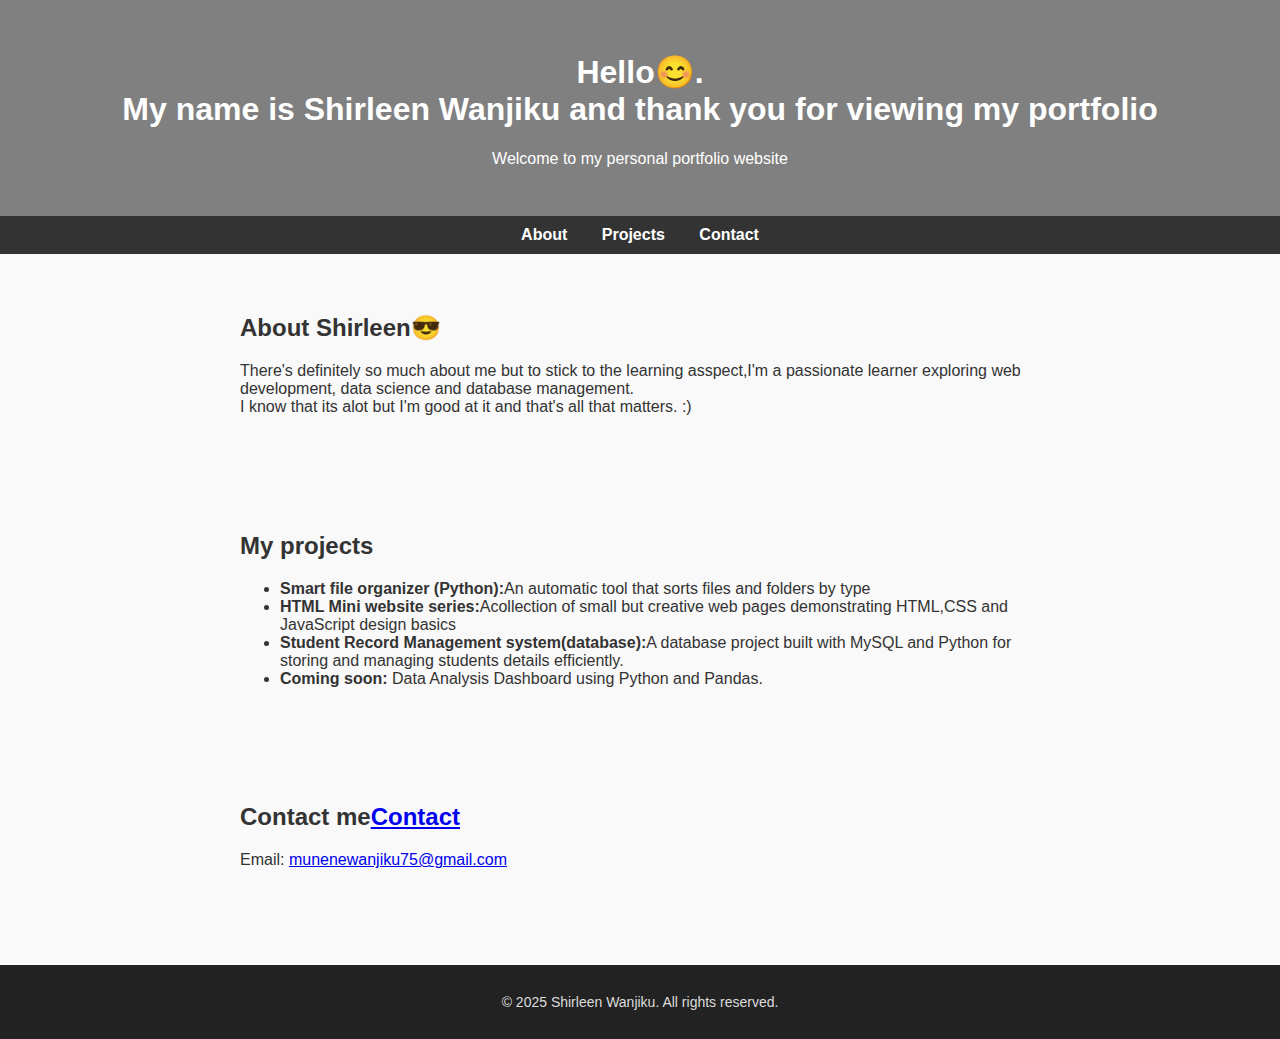
<file: index.html>
<!Doctype html> 
<html lang="en"> 
<head> 
<meta charset="UTF-8"> 
<meta name="viewport" content="width=device-width, initial-scale=1.0">
<title>  Shirleen's portfolio</title>

<!--link to external css --> 
<link rel="stylesheet" href="style.css">

</head>
<body>
<header> 
    <h1> Hello😊.<br> My name is Shirleen Wanjiku and thank you for viewing my portfolio</h1>
    <p> Welcome to my personal portfolio website</p> 
</header>
 <nav> 
    <a href="#about"> About</a>
    <a href="#projects"> Projects</a>
    <a href="#Contact">Contact</a> 
 </nav>
 <section id="about"> 
    <h2> About Shirleen😎</h2>
    <p> There's definitely so much about me but to stick to the learning asspect,I'm a passionate learner exploring web development, data science and database management. <br> I know that its alot but I'm good at it and that's all that matters. :)</p> 
</section>

 <section id="projects">
    <h2>My projects</h2> 
    <ul>
        <li><strong> Smart file organizer (Python):</strong>An automatic tool that sorts files and folders by type</li>
        <li><strong> HTML Mini website series:</strong>Acollection of small but creative web pages demonstrating HTML,CSS and JavaScript design basics</li> 
        <li><strong> Student Record Management system(database):</strong>A database project built with MySQL and Python for storing and managing students details efficiently.</li> 
        <li><strong> Coming soon:</strong> Data Analysis Dashboard using Python and Pandas. </li>
        
    </ul>
 </section>

  <section id="contact"> 
    <h2> Contact me<a href="#contact" title="Because my work is awesome☎️">Contact</a></h2>
    <p>Email: <a href="mailto:munenewanjiku75@gmail.com">munenewanjiku75@gmail.com</a></p>
</section>

<footer> 
    <p> &copy; 2025 Shirleen Wanjiku. All rights reserved.</p>
 </footer>
 
</body>
</html>
</file>
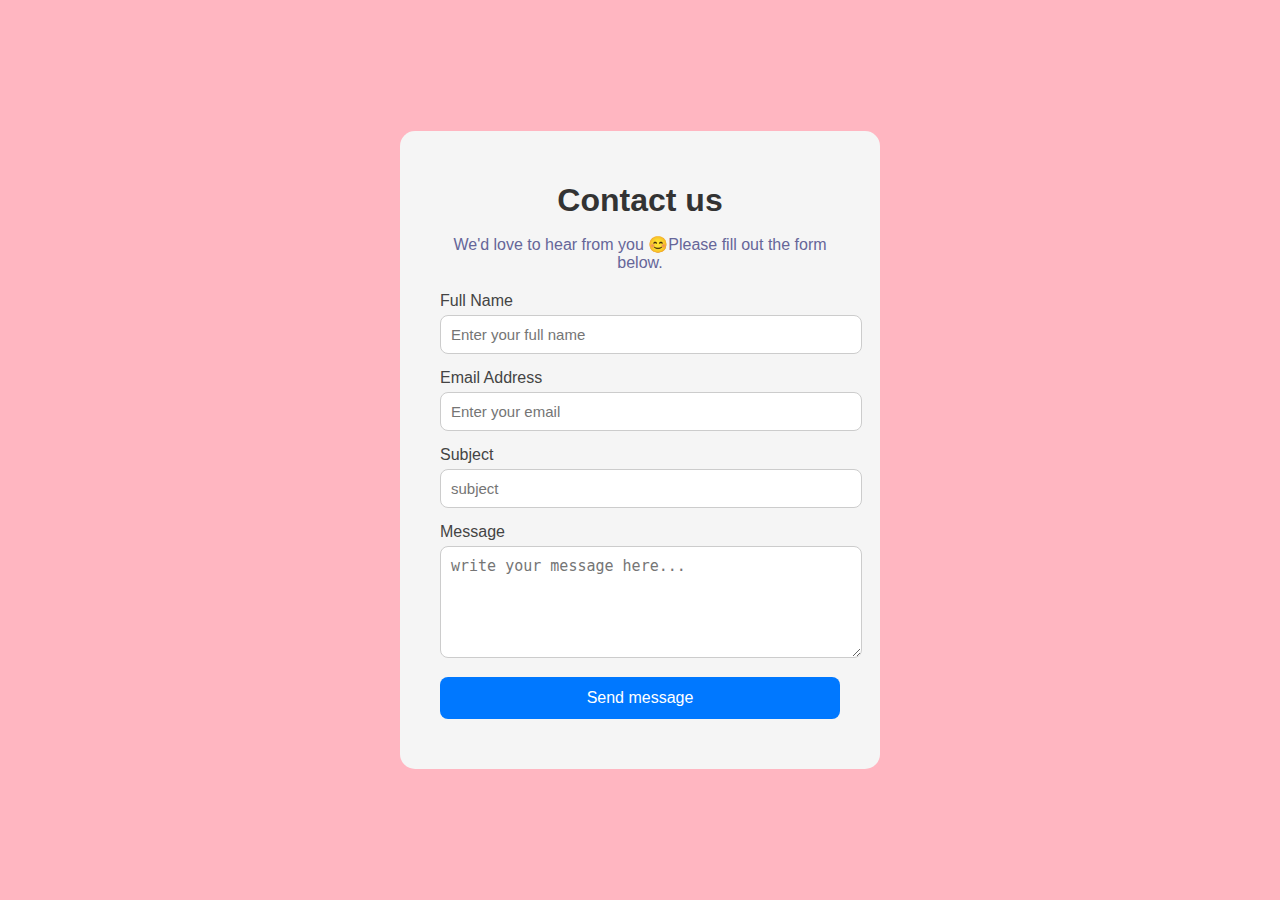
<file: contact.html>
<!DOCTYPE html>
<html lang = "en">
<head>
    <meta charset="UTF-8">
    <meta name="viewport" content="width=device-width, initial-scale=1.0">
    <title>Smart Contact Portal</title>
    <link rel="stylesheet" href="style2.css">

</head>
<body>

    <div class="container">
        <h1> Contact us</h1>
        <p>We'd love to hear from you 😊Please fill out the form below.</p>

        <form id="contactForm">
            <div class="input-group">
                <label for="name">Full Name</label>
                <input type="text" id="name" placeholder="Enter your full name" required>

            </div>
            <div class="input-group">
                <label for="email">Email Address</label>
                <input type="email" id="email" placeholder="Enter your email" required>

            </div>
            <div class="input-group">
                <label for="subject">Subject</label>
                <input type="text" id="subject" placeholder="subject" required>

                
            </div>
            <div class="input-group">
                <label for="message">Message</label>
                <textarea id="message" placeholder="write your message here..." rows="5" required></textarea>

            </div>
            <button type="submit">Send message</button>

        </form>

        <p class="status" id="status"></p>
    </div>
    <script src="script.js"></script>
</body>
</html>
</file>
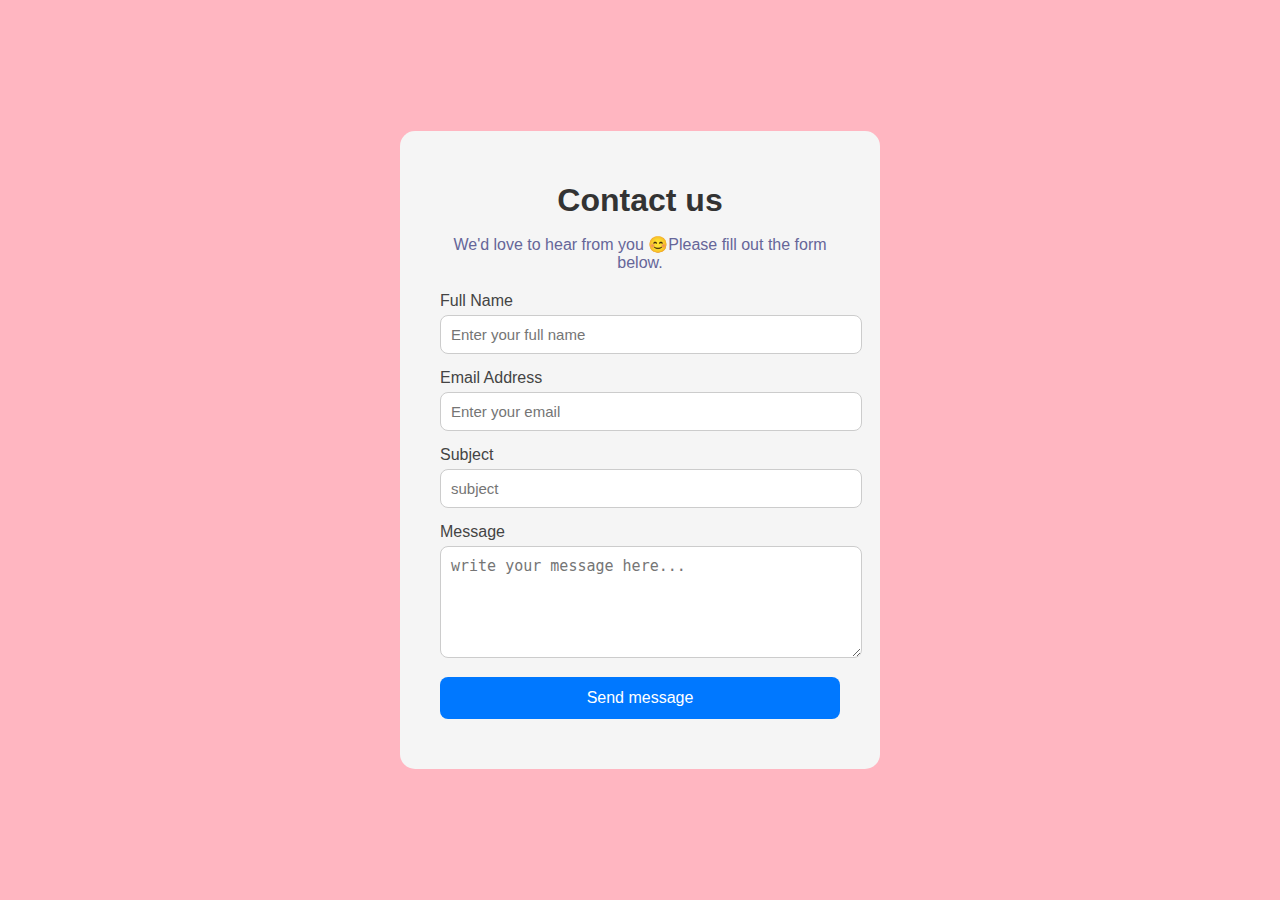
<file: contact1.html>
<!DOCTYPE html>
<html lang = "en">
<head>
    <meta charset="UTF-8">
    <meta name="viewport" content="width=device-width, initial-scale=1.0">
    <title>Smart Contact Portal</title>
    <link rel="stylesheet" href="style2.css">

</head>
<body>

    <div class="container">
        <h1> Contact us</h1>
        <p>We'd love to hear from you 😊Please fill out the form below.</p>

        <form id="contactForm">
            <div class="input-group">
                <label for="name">Full Name</label>
                <input type="text" id="name" placeholder="Enter your full name" required>

            </div>
            <div class="input-group">
                <label for="email">Email Address</label>
                <input type="email" id="email" placeholder="Enter your email" required>

            </div>
            <div class="input-group">
                <label for="subject">Subject</label>
                <input type="text" id="subject" placeholder="subject" required>

                
            </div>
            <div class="input-group">
                <label for="message">Message</label>
                <textarea id="message" placeholder="write your message here..." rows="5" required></textarea>

            </div>
            <button type="submit">Send message</button>

        </form>

        <p class="status" id="status"></p>
    </div>
    <script src="script.js"></script>
</body>
</html>
</file>
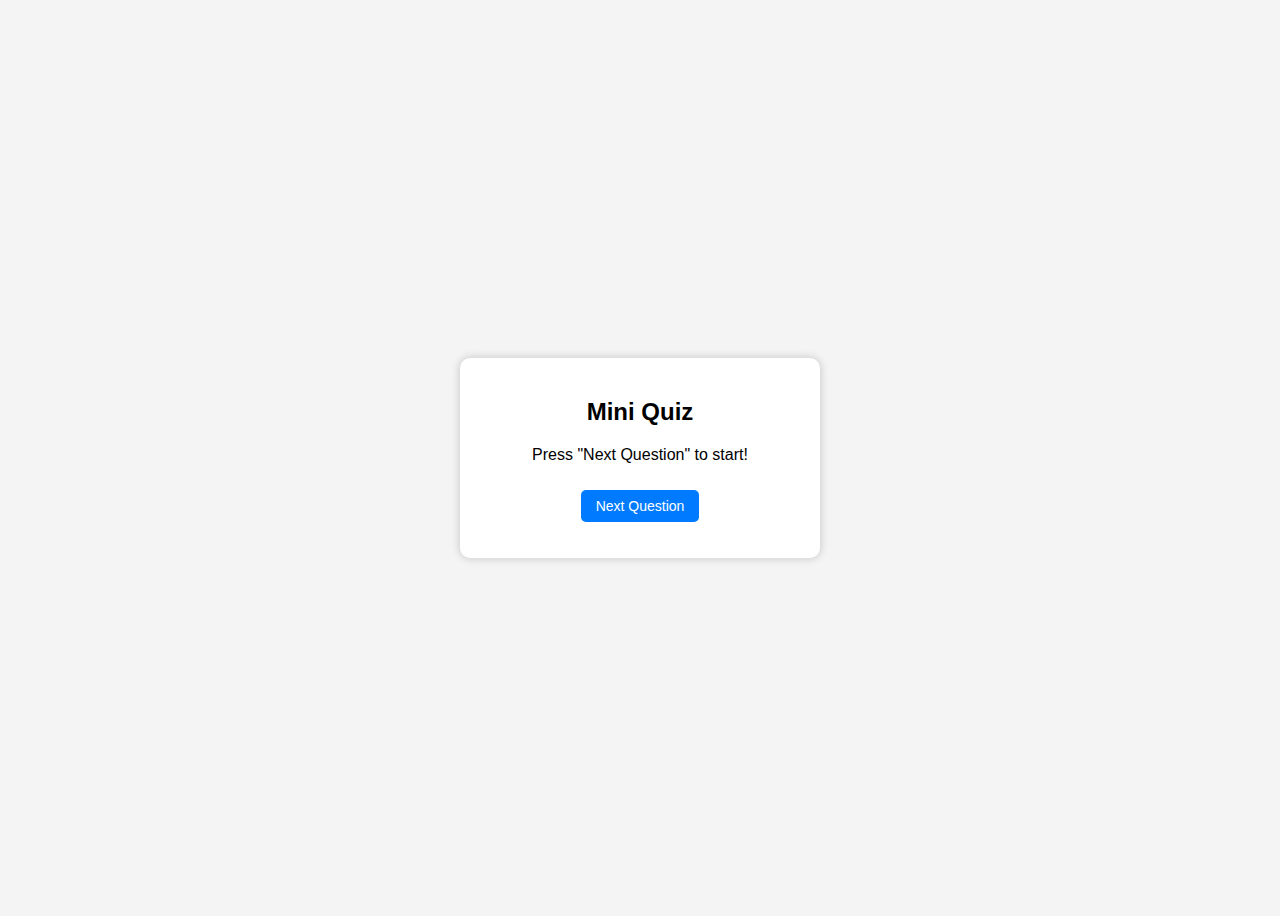
<file: miniquiz.html>
<!DOCTYPE html>
<html lang="en">
<head>
  <meta charset="UTF-8">
  <meta name="viewport" content="width=device-width, initial-scale=1.0">
  <title>Mini Quiz App</title>
  <style>
     body {
        font-family: Arial, Helvetica, sans-serif;
        background-color: #f4f4f4;
        display: flex;
        justify-content: center;
        align-items: center;
        height: 100vh;
     }
     #quiz-container {
        background: #fff;
        padding: 20px 30px;
        border-radius: 10px;
        box-shadow: 0 0 10px rgba(0,0,0,0.2);
        width: 300px;
        text-align: center;
     }
     button {
        margin-top: 10px;
        padding: 8px 15px;
        cursor: pointer;
        border: none;
        border-radius: 5px;
        background-color: #007bff;
        color: white;
        font-size: 14px;
     }
     button:hover {
        background-color: #0056b3;
     }
    </style> 
  </head> 
  <body>
    <div id="quiz-container">
        <h2>Mini Quiz</h2>
        <p id="question">Press "Next Question" to start!</p>
        <button id="next-btn">Next Question</button>
        <p id="score" style="margin-top: 15px;"></p>
    </div>

    <script>
        const questions = [
            {q: "What is the capital of France?", a: "Paris"},
            {q:"2+2*2=?",a:"6"},
            {q:"Which language runs in the browser?",a:"Javascript"},
            {q:"What color do you get when you mix red and white", a:"pink"}
        ];
        let current = -1;
        let score = 0;

        const questionE1 = document.getElementById('question');
        const nextBtn = document.getElementById('next-btn');
        const scoreE1 = document.getElementById('score');

        nextBtn.addEventListener('click',() => {
            current++;
            if( current < questions.length) {
                const userAnswer = prompt(questions[current].q);
                if (userAnswer && userAnswer.trim().toLowerCase() === questions[current].a.toLowerCase()) {
                    alert("correct!");
                    score++;                
                } else {
                    alert(`Wrong! The correct answer is: ${questions[current].a}`);
                 }
                 scoreE1.textContent = `score: ${score} /${current + 1}`;

            }
         else {
            alert(`Quiz finished! Your final score is ${score}/${questions.length}`);
            questionE1.textContent = "press 'next question' to restart.";
            current = -1;
            score = 0;
            scoreE1.textContent = "";            
        }
    });
    
    </script>
  </body>
</html>
</file>
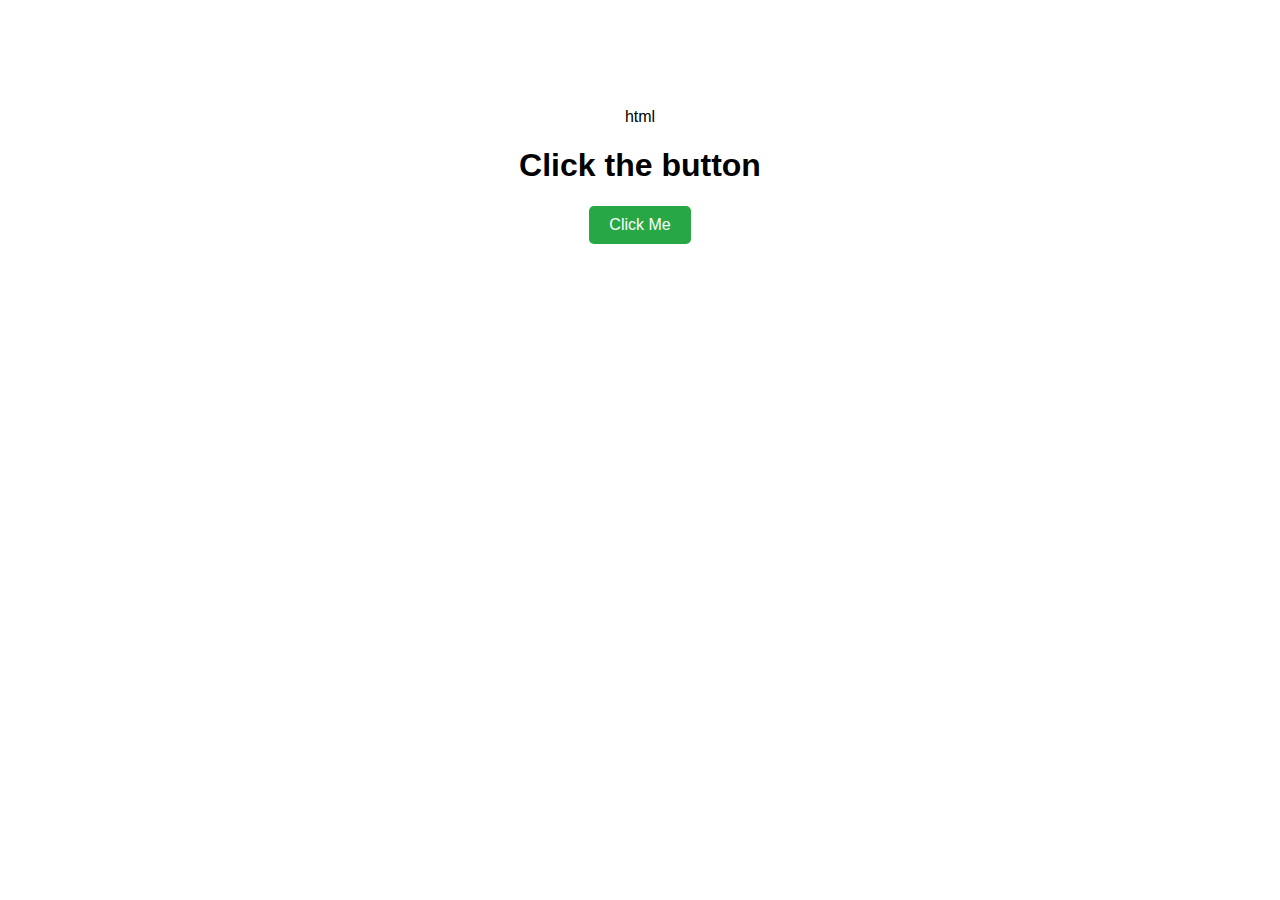
<file: next.html>
html
<!DOCTYPE html>
<html lang="en">
<head>
  <meta charset="UTF-8">
  <title>Click Test</title>
  <style>
    body {
      font-family: Arial;
      text-align: center;
      padding-top: 100px;
    }
    button {
      padding: 10px 20px;
      font-size: 16px;
      background-color: #28a745;
      color: white;
      border: none;
      border-radius: 5px;
    }
  </style>
</head>
<body>

  <h1>Click the button</h1>
  <button onclick="showMessage()">Click Me</button>
  <p id="output"></p>

  <script>
    function showMessage() {
      document.getElementById("output").innerText = "You clicked the button!";
    }
  </script>

</body>
</html>
</file>
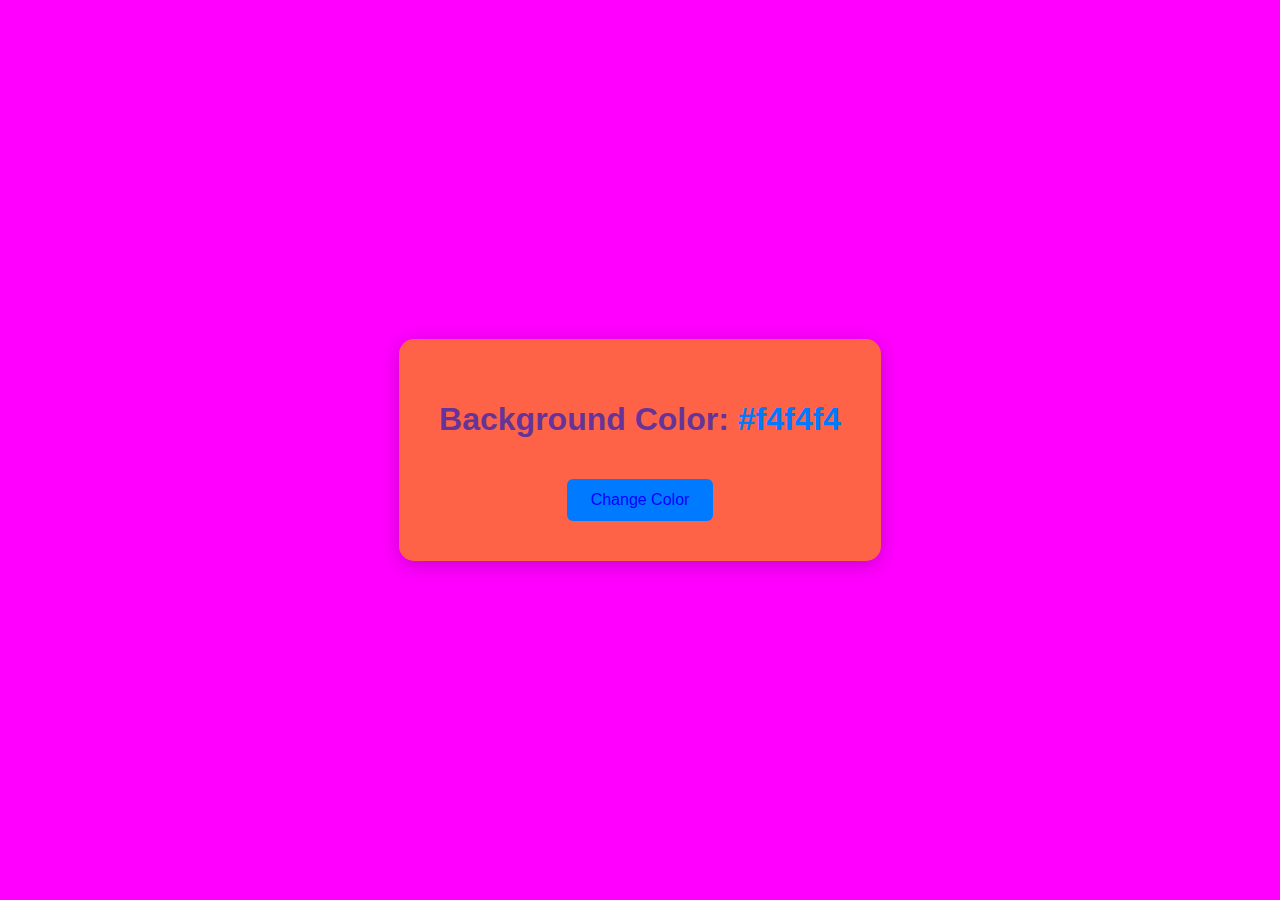
<file: project1.html>
<!DOCTYPE html>
<html lang="en">
<head>
  <meta charset="UTF-8">
  <meta name="viewport" content="width=device-width, initial-scale=1.0">
  <title>Color Flipper</title>

  <style>
    /* ===== CSS SECTION ===== */
    body {
      font-family: 'cursive', sans-serif;
      display: flex;
      justify-content: center;
      align-items: center;
      height: 100vh;
      margin: 0;
      background-color: magenta;
      transition: background-color 0.5s ease;
    }

    .container {
      text-align: center;
      background: tomato;
      padding: 40px;
      border-radius: 15px;
      box-shadow: 0 4px 20px rgba(0, 0, 0, 0.2);
    }

    h1 {
      color: rebeccapurple;
    }

    #color {
      font-weight: bold;
      color: #007bff;
    }

    button {
      margin-top: 20px;
      background-color: #007bff;
      color: blue;
      border: none;
      padding: 12px 24px;
      font-size: 16px;
      border-radius: 6px;
      cursor: pointer;
      transition: background-color 0.3s ease;
    }

    button:hover {
      background-color: #0056b3;
    }
  </style>
</head>
<body>

  <!-- ===== HTML SECTION ===== -->
  <div class="container">
    <h1>Background Color: <span id="color">#f4f4f4</span></h1>
    <button id="changeColor">Change Color</button>
  </div>

  <!-- ===== JAVASCRIPT SECTION ===== -->
  <script>
    const button = document.getElementById('changeColor');
    const colorText = document.getElementById('color');

    // Function to generate a random color
    function getRandomColor() {
      const letters = '0123456789ABCDEF';
      let color = '#';
      for (let i = 0; i < 6; i++) {
        color += letters[Math.floor(Math.random() * 16)];
      }
      return color;
    }

    // When button is clicked
    button.addEventListener('click', () => {
      const newColor = getRandomColor();
      document.body.style.backgroundColor = newColor;
      colorText.textContent = newColor;
      colorText.style.color = newColor;
    });
  </script>

</body>
</html>
</file>
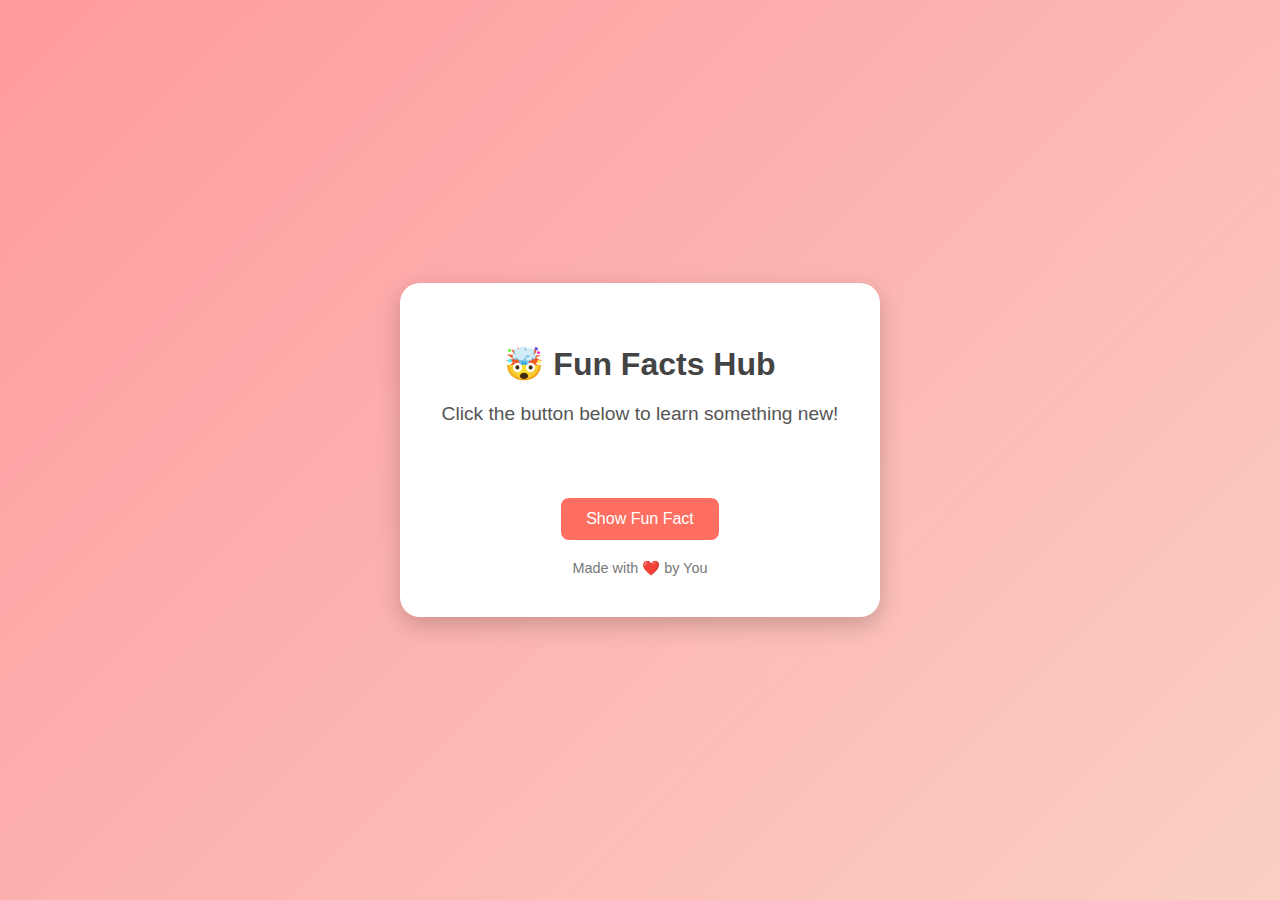
<file: project2.html>
<!DOCTYPE html>
<html lang="en">
<head>
  <meta charset="UTF-8" />
  <meta name="viewport" content="width=device-width, initial-scale=1.0" />
  <title>Fun Facts Hub 🤩</title>
  <style>
    /* ===== CSS ===== */
    body {
      font-family: "Poppins", sans-serif;
      background: linear-gradient(135deg, #ff9a9e, #fad0c4);
      height: 100vh;
      margin: 0;
      display: flex;
      justify-content: center;
      align-items: center;
      color: #333;
    }

    .card {
      background: #fff;
      padding: 40px;
      width: 400px;
      text-align: center;
      border-radius: 20px;
      box-shadow: 0 8px 25px rgba(0, 0, 0, 0.2);
      transition: transform 0.3s ease;
    }

    .card:hover {
      transform: scale(1.03);
    }

    h1 {
      margin-bottom: 20px;
      color: #444;
    }

    #fact {
      font-size: 1.2em;
      font-weight: 500;
      color: #555;
      margin-bottom: 25px;
      min-height: 70px;
    }

    button {
      background-color: #ff6f61;
      color: white;
      border: none;
      padding: 12px 25px;
      border-radius: 8px;
      cursor: pointer;
      font-size: 16px;
      transition: background-color 0.3s ease, transform 0.2s ease;
    }

    button:hover {
      background-color: #e85d50;
      transform: scale(1.05);
    }

    footer {
      margin-top: 20px;
      font-size: 0.9em;
      color: #777;
    }
  </style>
</head>
<body>
  <!-- ===== HTML ===== -->
  <div class="card">
    <h1>🤯 Fun Facts Hub</h1>
    <p id="fact">Click the button below to learn something new!</p>
    <button id="newFact">Show Fun Fact</button>
    <footer>Made with ❤️ by You</footer>
  </div>

  <script>
    // ===== JAVASCRIPT =====
    const facts = [
      "Bananas are berries, but strawberries aren’t!",
      "Honey never spoils — archaeologists found 3000-year-old edible honey.",
      "Octopuses have three hearts.",
      "The Eiffel Tower can grow more than 15 cm taller during hot days.",
      "Sharks existed before trees.",
      "A group of flamingos is called a 'flamboyance'.",
      "Cats have fewer toes on their back paws.",
      "Your nose can remember 50,000 different scents.",
      "Some turtles can breathe through their butts!",
      "Sea otters hold hands when they sleep so they don’t drift apart."
    ];

    const factText = document.getElementById("fact");
    const newFactBtn = document.getElementById("newFact");

    newFactBtn.addEventListener("click", () => {
      const randomIndex = Math.floor(Math.random() * facts.length);
      factText.textContent = facts[randomIndex];
    });
  </script>
</body>
</html>
</file>
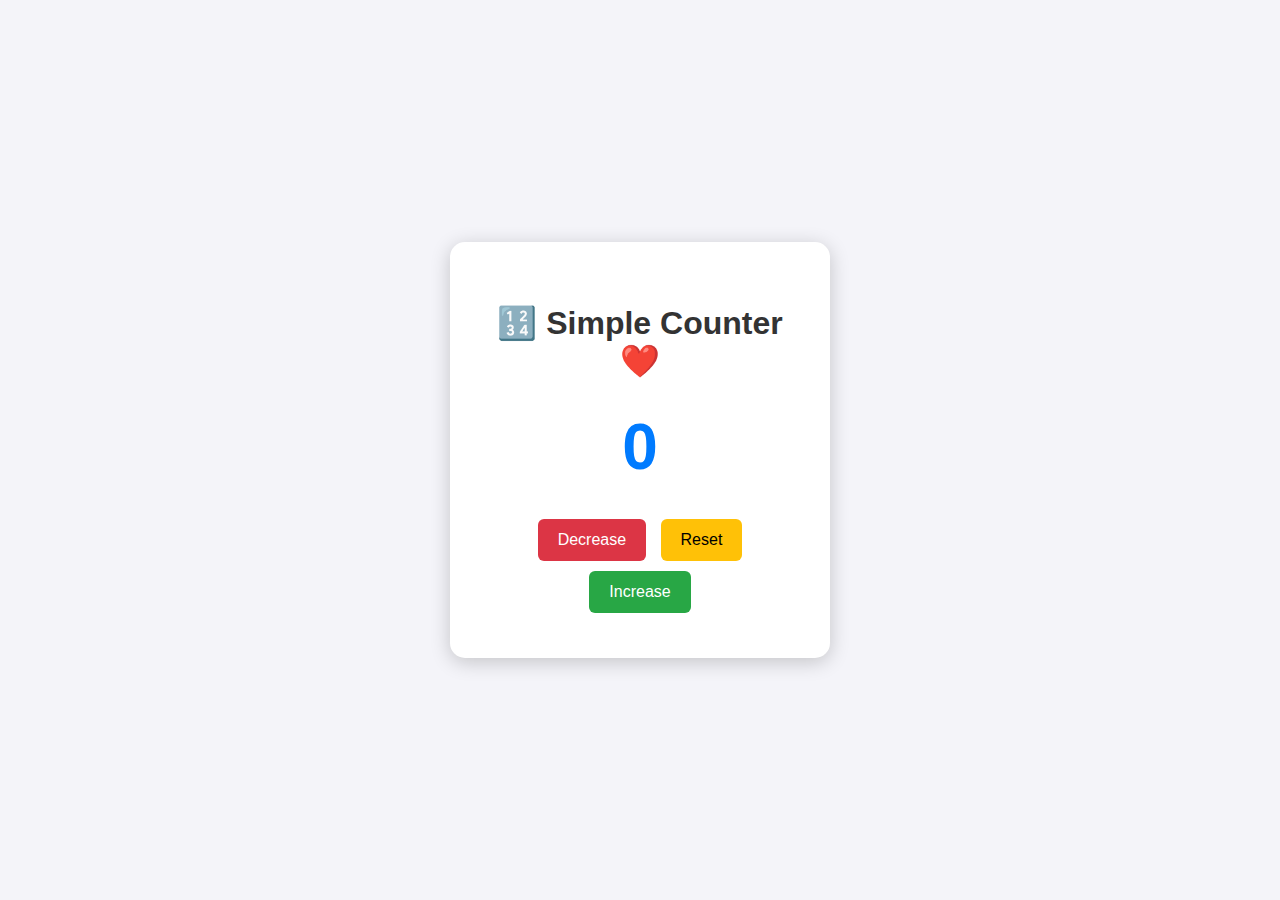
<file: project3.html>
<!DOCTYPE html>
<html lang="en">
<head>
  <meta charset="UTF-8">
  <meta name="viewport" content="width=device-width, initial-scale=1.0">
  <title>Simple Counter</title>

  <style>
    /* ===== CSS SECTION ===== */
    body {
      font-family: 'Poppins', sans-serif;
      background-color: #f4f4f9;
      display: flex;
      justify-content: center;
      align-items: center;
      height: 100vh;
      margin: 0;
    }

    .counter-container {
      text-align: center;
      background: white;
      padding: 40px;
      border-radius: 15px;
      box-shadow: 0 4px 20px rgba(0, 0, 0, 0.2);
      width: 300px;
    }

    h1 {
      color: #333;
      margin-bottom: 30px;
    }

    #value {
      font-size: 4em;
      font-weight: bold;
      color: #007bff;
      margin-bottom: 30px;
      transition: color 0.3s ease;
    }

    button {
      margin: 5px;
      padding: 12px 20px;
      font-size: 16px;
      border: none;
      border-radius: 6px;
      cursor: pointer;
      transition: background-color 0.3s ease, transform 0.1s ease;
    }

    button:hover {
      transform: scale(1.05);
    }

    .increase { background-color: #28a745; color: white; }
    .decrease { background-color: #dc3545; color: white; }
    .reset { background-color: #ffc107; color: black; }
  </style>
</head>
<body>

  <!-- ===== HTML SECTION ===== -->
  <div class="counter-container">
    <h1>🔢 Simple Counter❤️</h1>
    <div id="value">0</div>
    <button class="decrease">Decrease</button>
    <button class="reset">Reset</button>
    <button class="increase">Increase</button>
  </div>

  <!-- ===== JAVASCRIPT SECTION ===== -->
  <script>
    let count = 0;

    const value = document.getElementById('value');
    const buttons = document.querySelectorAll('button');

    buttons.forEach(button => {
      button.addEventListener('click', (e) => {
        const styles = e.currentTarget.classList;
        if (styles.contains('increase')) {
          count++;
        } else if (styles.contains('decrease')) {
          count--;
        } else if (styles.contains('reset')) {
          count = 0;
        }

        // Change color depending on count
        if (count > 0) {
          value.style.color = '#28a745';
        } else if (count < 0) {
          value.style.color = '#dc3545';
        } else {
          value.style.color = '#007bff';
        }

        value.textContent = count;
      });
    });
  </script>

</body>
</html>
</file>
<file: style.css>
body {
  font-family: 'Poppins', sans-serif;
  background-color: #f9f9f9;
  color: #333;
  margin: 0;
  padding: 0;
}

header {
  background-color:grey;
  color: white;
  text-align: center;
  padding: 2rem;
}

nav {
  background-color: #333;
  text-align: center;
  padding: 10px 0;
}

nav a {
  color: white;
  text-decoration: none;
  margin: 0 15px;
  font-weight: bold;
}

nav a:hover {
  text-decoration: underline;
}

section {
  padding: 40px;
  max-width: 800px;
  margin: auto;
}

footer {
  text-align: center;
  background-color: #222;
  color: #ddd;
  padding: 15px;
  margin-top: 40px;
  font-size: 14px;
}
</file>
<file: style2.css>
body {
    font-family: 'Poppins', sans-serif;
    background-color: lightpink;
    display:grid;
    justify-content: center;
    align-items: center;
    height: 100vh;
    margin: 0;
}

.container {
    background-color:whitesmoke;
    padding: 30px 40px;
    border-radius: 15px;
    box-shadow: 0 4px 15px rgba(0,0,0,0.1 green, blue, alpha);
    width: 400px;

}
h1 {
    color: #333;
    margin-bottom: 10px;
    text-align: center;

}
p {
    text-align: center;
    color: #669;
    margin-bottom: 20px;
}
.input-group {
    margin-bottom: 15px;
}
label {
    display: block;
    font-weight: 500;
    color: #444;
    margin-bottom: 5px;

}
input, textarea {
    width:100%;
    padding: 10px;
    border:1px solid #ccc;
    border-radius: 8px;
    font-size: 15px;
}
button {
  background-color: #0078ff;
  color: white;
  border: none;
  width: 100%;
  padding: 12px;
  border-radius: 8px;
  font-size: 16px;
  cursor: pointer;
  transition: 0.3s;
}
button:hover {
  background-color: #005fcd;
}

.status {
  margin-top: 15px;
  text-align: center;
  font-weight: 500;
>>>>>>> bb2a6b2d11ae7450aae6b40fb8dc48afad1b2271
}
</file>
